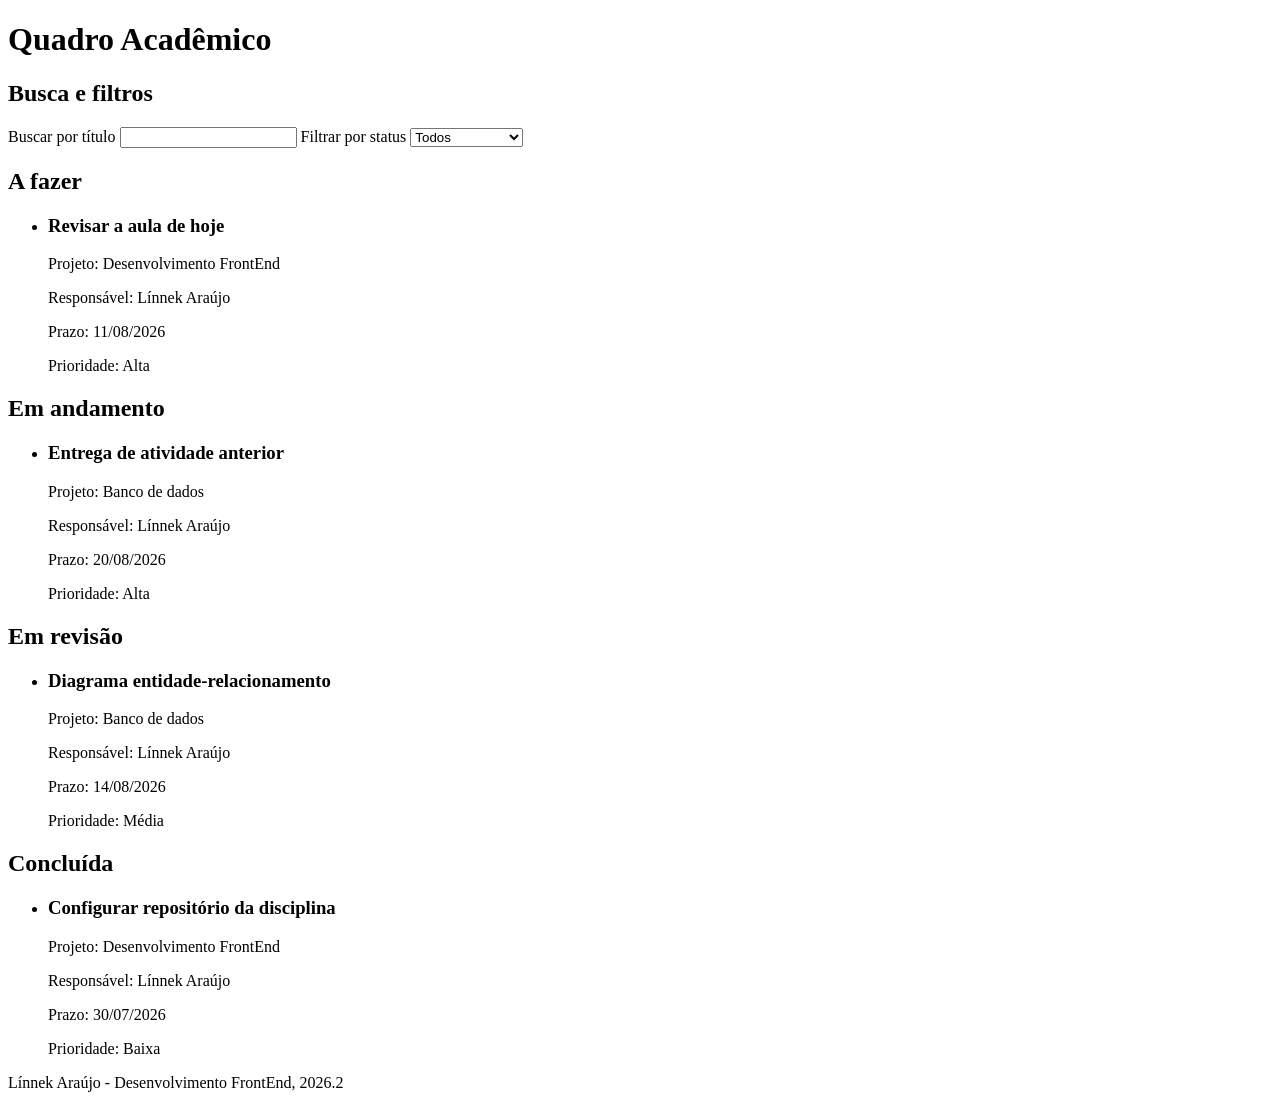
<file: index.html>
<!doctype html>
<html lang="pt-BR">
  <head>
    <meta charset="UTF-8" />
    <meta name="viewport" content="width=device-width, initial-scale=1.0" />
    <title>Quadro Acadêmico — Tarefas de projetos</title>
  </head>
  <body>
    <header>
      <h1>Quadro Acadêmico</h1>
    </header>
    <main>
      <form>
        <h2>Busca e filtros</h2>
        <label for="busca-titulo">Buscar por título</label>
        <input type="search" id="busca-titulo" />
        <label for="filtro-status">Filtrar por status</label>
        <select id="filtro-status">
          <option value="">Todos</option>
          <option value="a-fazer">A fazer</option>
          <option value="em-andamento">Em andamento</option>
          <option value="em-revisao">Em revisão</option>
          <option value="concluida">Concluída</option>
        </select>
      </form>
      <section aria-labelledby="status-a-fazer">
        <h2 id="status-a-fazer">A fazer</h2>
        <ul>
          <li>
            <article>
              <h3>Revisar a aula de hoje</h3>
              <p>Projeto: Desenvolvimento FrontEnd</p>
              <p>Responsável: Línnek Araújo</p>
              <p>Prazo: 11/08/2026</p>
              <p>Prioridade: Alta</p>
            </article>
          </li>
        </ul>
      </section>
      <section aria-labelledby="status-em-andamento">
        <h2 id="status-em-andamento">Em andamento</h2>
        <ul>
          <li>
            <article>
              <h3>Entrega de atividade anterior</h3>
              <p>Projeto: Banco de dados</p>
              <p>Responsável: Línnek Araújo</p>
              <p>Prazo: 20/08/2026</p>
              <p>Prioridade: Alta</p>
            </article>
          </li>
        </ul>
      </section>
      <section aria-labelledby="status-em-revisao">
        <h2 id="status-em-revisao">Em revisão</h2>
        <ul>
          <li>
            <article>
              <h3>Diagrama entidade-relacionamento</h3>
              <p>Projeto: Banco de dados</p>
              <p>Responsável: Línnek Araújo</p>
              <p>Prazo: 14/08/2026</p>
              <p>Prioridade: Média</p>
            </article>
          </li>
        </ul>
      </section>
      <section aria-labelledby="status-concluida">
        <h2 id="status-concluida">Concluída</h2>
        <ul>
          <li>
            <article>
              <h3>Configurar repositório da disciplina</h3>
              <p>Projeto: Desenvolvimento FrontEnd</p>
              <p>Responsável: Línnek Araújo</p>
              <p>Prazo: 30/07/2026</p>
              <p>Prioridade: Baixa</p>
            </article>
          </li>
        </ul>
      </section>
    </main>
    <footer>
      <p>Línnek Araújo - Desenvolvimento FrontEnd, 2026.2</p>
    </footer>
  </body>
</html>
</file>
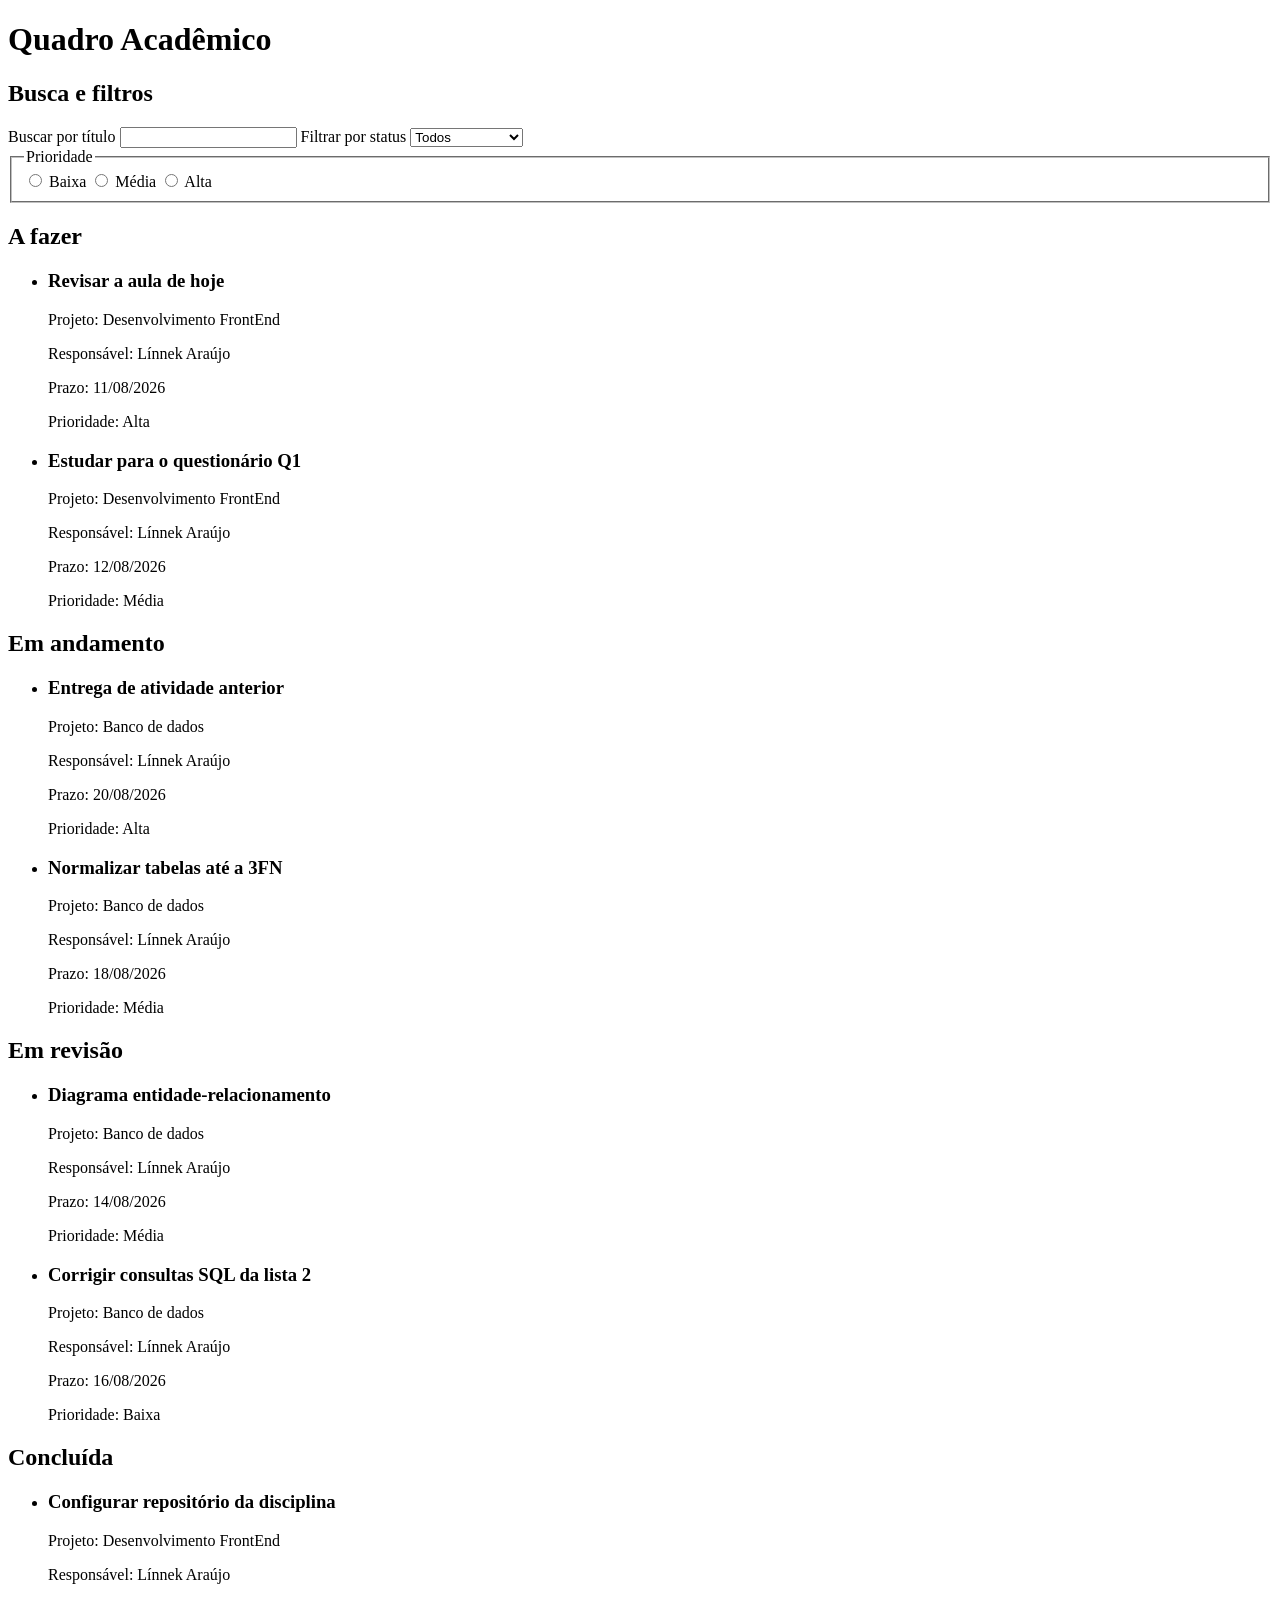
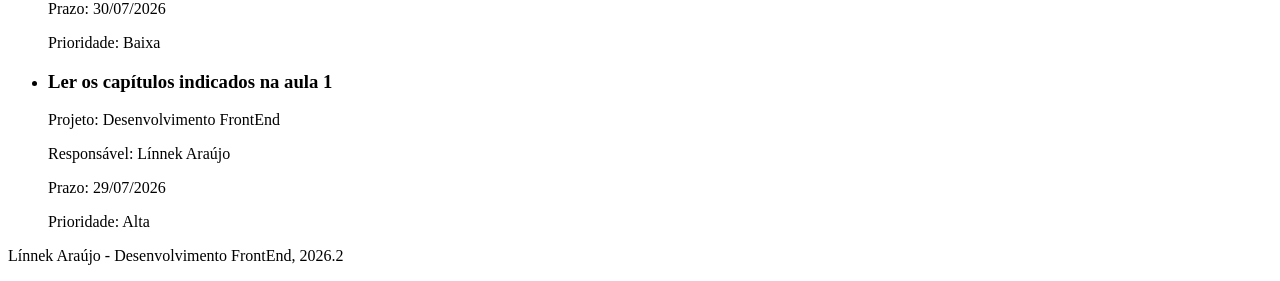
<file: e1/index.html>
<!doctype html>
<html lang="pt-BR">
  <head>
    <meta charset="UTF-8" />
    <meta name="viewport" content="width=device-width, initial-scale=1.0" />
    <title>Quadro Acadêmico — Tarefas de projetos</title>
  </head>
  <body>
    <header>
      <h1>Quadro Acadêmico</h1>
    </header>
    <main>
      <form>
        <h2>Busca e filtros</h2>
        <label for="busca-titulo">Buscar por título</label>
        <input type="search" id="busca-titulo" />
        <label for="filtro-status">Filtrar por status</label>
        <select id="filtro-status">
          <option value="">Todos</option>
          <option value="a-fazer">A fazer</option>
          <option value="em-andamento">Em andamento</option>
          <option value="em-revisao">Em revisão</option>
          <option value="concluida">Concluída</option>
        </select>
        <fieldset>
          <legend>Prioridade</legend>

          <input
            type="radio"
            name="prioridade"
            id="prioridade-baixa"
            value="baixa"
          />
          <label for="prioridade-baixa">Baixa</label>
          <input
            type="radio"
            name="prioridade"
            id="prioridade-media"
            value="media"
          />
          <label for="prioridade-media">Média</label>
          <input
            type="radio"
            name="prioridade"
            id="prioridade-alta"
            value="alta"
          />
          <label for="prioridade-alta">Alta</label>
        </fieldset>
      </form>
      <section aria-labelledby="status-a-fazer">
        <h2 id="status-a-fazer">A fazer</h2>
        <ul>
          <li>
            <article>
              <h3>Revisar a aula de hoje</h3>
              <p>Projeto: Desenvolvimento FrontEnd</p>
              <p>Responsável: Línnek Araújo</p>
              <p>Prazo: 11/08/2026</p>
              <p>Prioridade: Alta</p>
            </article>
          </li>
          <li>
            <article>
              <h3>Estudar para o questionário Q1</h3>
              <p>Projeto: Desenvolvimento FrontEnd</p>
              <p>Responsável: Línnek Araújo</p>
              <p>Prazo: 12/08/2026</p>
              <p>Prioridade: Média</p>
            </article>
          </li>
        </ul>
      </section>
      <section aria-labelledby="status-em-andamento">
        <h2 id="status-em-andamento">Em andamento</h2>
        <ul>
          <li>
            <article>
              <h3>Entrega de atividade anterior</h3>
              <p>Projeto: Banco de dados</p>
              <p>Responsável: Línnek Araújo</p>
              <p>Prazo: 20/08/2026</p>
              <p>Prioridade: Alta</p>
            </article>
          </li>
          <li>
            <article>
              <h3>Normalizar tabelas até a 3FN</h3>
              <p>Projeto: Banco de dados</p>
              <p>Responsável: Línnek Araújo</p>
              <p>Prazo: 18/08/2026</p>
              <p>Prioridade: Média</p>
            </article>
          </li>
        </ul>
      </section>
      <section aria-labelledby="status-em-revisao">
        <h2 id="status-em-revisao">Em revisão</h2>
        <ul>
          <li>
            <article>
              <h3>Diagrama entidade-relacionamento</h3>
              <p>Projeto: Banco de dados</p>
              <p>Responsável: Línnek Araújo</p>
              <p>Prazo: 14/08/2026</p>
              <p>Prioridade: Média</p>
            </article>
          </li>
          <li>
            <article>
              <h3>Corrigir consultas SQL da lista 2</h3>
              <p>Projeto: Banco de dados</p>
              <p>Responsável: Línnek Araújo</p>
              <p>Prazo: 16/08/2026</p>
              <p>Prioridade: Baixa</p>
            </article>
          </li>
        </ul>
      </section>
      <section aria-labelledby="status-concluida">
        <h2 id="status-concluida">Concluída</h2>
        <ul>
          <li>
            <article>
              <h3>Configurar repositório da disciplina</h3>
              <p>Projeto: Desenvolvimento FrontEnd</p>
              <p>Responsável: Línnek Araújo</p>
              <p>Prazo: 30/07/2026</p>
              <p>Prioridade: Baixa</p>
            </article>
          </li>
          <li>
            <article>
              <h3>Ler os capítulos indicados na aula 1</h3>
              <p>Projeto: Desenvolvimento FrontEnd</p>
              <p>Responsável: Línnek Araújo</p>
              <p>Prazo: 29/07/2026</p>
              <p>Prioridade: Alta</p>
            </article>
          </li>
        </ul>
      </section>
    </main>
    <footer>
      <p>Línnek Araújo - Desenvolvimento FrontEnd, 2026.2</p>
    </footer>
  </body>
</html>
</file>
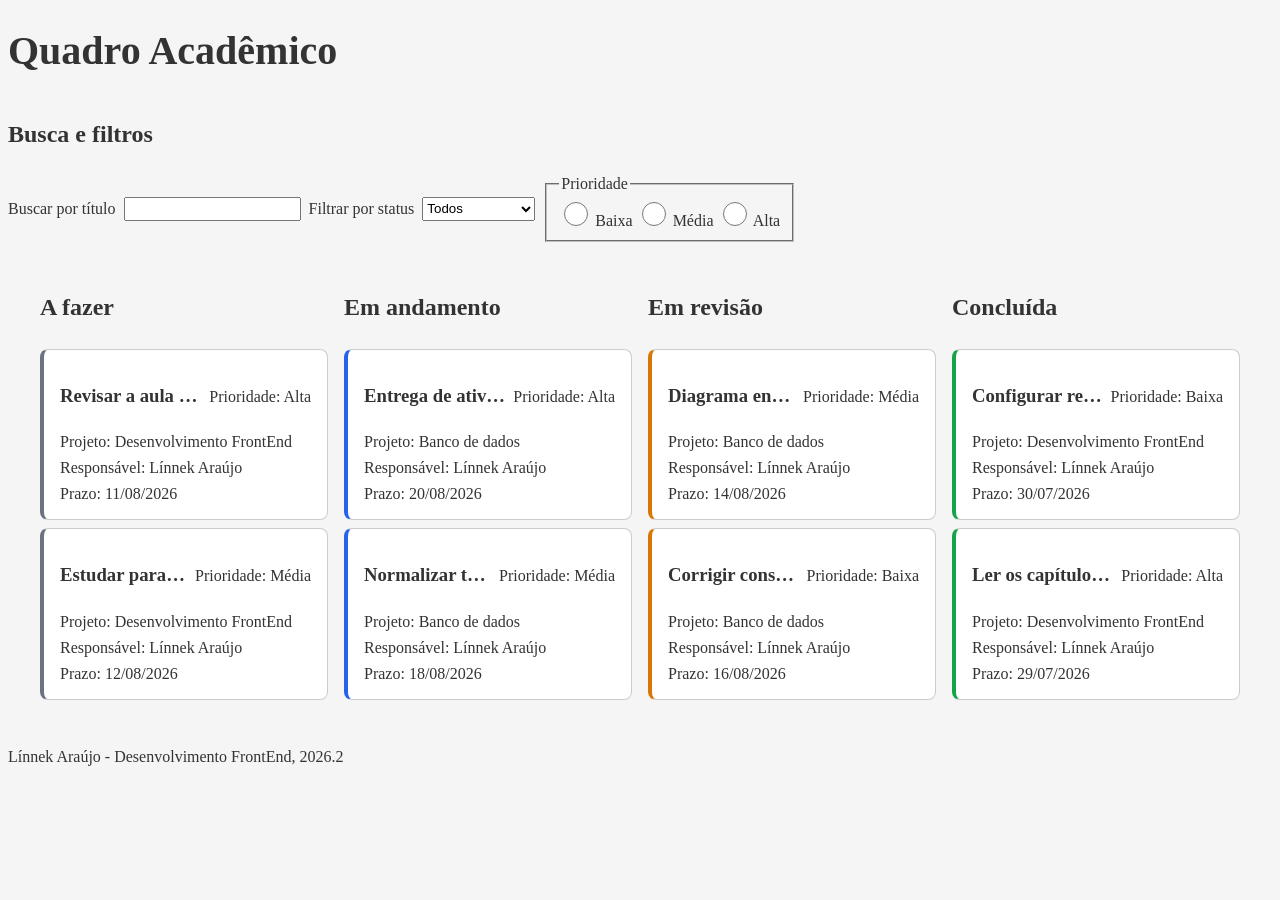
<file: e2/index.html>
<!doctype html>
<html lang="pt-BR">
  <head>
    <meta charset="UTF-8" />
    <meta name="viewport" content="width=device-width, initial-scale=1.0" />
    <link rel="stylesheet" href="css/styles.css" />
    <title>Quadro Acadêmico — Tarefas de projetos</title>
  </head>
  <body>
    <header>
      <h1>Quadro Acadêmico</h1>
    </header>
    <main>
      <form>
        <h2>Busca e filtros</h2>
        <label for="busca-titulo">Buscar por título</label>
        <input type="search" id="busca-titulo" />
        <label for="filtro-status">Filtrar por status</label>
        <select id="filtro-status">
          <option value="">Todos</option>
          <option value="a-fazer">A fazer</option>
          <option value="em-andamento">Em andamento</option>
          <option value="em-revisao">Em revisão</option>
          <option value="concluida">Concluída</option>
        </select>
        <fieldset>
          <legend>Prioridade</legend>

          <input
            type="radio"
            name="prioridade"
            id="prioridade-baixa"
            value="baixa"
          />
          <label for="prioridade-baixa">Baixa</label>
          <input
            type="radio"
            name="prioridade"
            id="prioridade-media"
            value="media"
          />
          <label for="prioridade-media">Média</label>
          <input
            type="radio"
            name="prioridade"
            id="prioridade-alta"
            value="alta"
          />
          <label for="prioridade-alta">Alta</label>
        </fieldset>
      </form>
      <div class="quadro">
        <section aria-labelledby="status-a-fazer" data-status="a-fazer">
          <h2 id="status-a-fazer">A fazer</h2>
          <ul>
            <li>
              <article>
                <div class="cartao-topo">
                  <h3>Revisar a aula de hoje</h3>
                  <p class="prioridade">Prioridade: Alta</p>
                </div>
                <p>Projeto: Desenvolvimento FrontEnd</p>
                <p>Responsável: Línnek Araújo</p>
                <p class="prazo">Prazo: 11/08/2026</p>
              </article>
            </li>
            <li>
              <article>
                <div class="cartao-topo">
                  <h3>Estudar para o questionário Q1</h3>
                  <p class="prioridade">Prioridade: Média</p>
                </div>
                <p>Projeto: Desenvolvimento FrontEnd</p>
                <p>Responsável: Línnek Araújo</p>
                <p class="prazo">Prazo: 12/08/2026</p>
              </article>
            </li>
          </ul>
        </section>
        <section
          aria-labelledby="status-em-andamento"
          data-status="em-andamento"
        >
          <h2 id="status-em-andamento">Em andamento</h2>
          <ul>
            <li>
              <article>
                <div class="cartao-topo">
                  <h3>Entrega de atividade anterior</h3>
                  <p class="prioridade">Prioridade: Alta</p>
                </div>
                <p>Projeto: Banco de dados</p>
                <p>Responsável: Línnek Araújo</p>
                <p class="prazo">Prazo: 20/08/2026</p>
              </article>
            </li>
            <li>
              <article>
                <div class="cartao-topo">
                  <h3>Normalizar tabelas até a 3FN</h3>
                  <p class="prioridade">Prioridade: Média</p>
                </div>
                <p>Projeto: Banco de dados</p>
                <p>Responsável: Línnek Araújo</p>
                <p class="prazo">Prazo: 18/08/2026</p>
              </article>
            </li>
          </ul>
        </section>
        <section aria-labelledby="status-em-revisao" data-status="em-revisao">
          <h2 id="status-em-revisao">Em revisão</h2>
          <ul>
            <li>
              <article>
                <div class="cartao-topo">
                  <h3>Diagrama entidade-relacionamento</h3>
                  <p class="prioridade">Prioridade: Média</p>
                </div>
                <p>Projeto: Banco de dados</p>
                <p>Responsável: Línnek Araújo</p>
                <p class="prazo">Prazo: 14/08/2026</p>
              </article>
            </li>
            <li>
              <article>
                <div class="cartao-topo">
                  <h3>Corrigir consultas SQL da lista 2</h3>
                  <p class="prioridade">Prioridade: Baixa</p>
                </div>
                <p>Projeto: Banco de dados</p>
                <p>Responsável: Línnek Araújo</p>
                <p class="prazo">Prazo: 16/08/2026</p>
              </article>
            </li>
          </ul>
        </section>
        <section aria-labelledby="status-concluida" data-status="concluida">
          <h2 id="status-concluida">Concluída</h2>
          <ul>
            <li>
              <article>
                <div class="cartao-topo">
                  <h3>Configurar repositório da disciplina</h3>
                  <p class="prioridade">Prioridade: Baixa</p>
                </div>
                <p>Projeto: Desenvolvimento FrontEnd</p>
                <p>Responsável: Línnek Araújo</p>
                <p class="prazo">Prazo: 30/07/2026</p>
              </article>
            </li>
            <li>
              <article>
                <div class="cartao-topo">
                  <h3>Ler os capítulos indicados na aula 1</h3>
                  <p class="prioridade">Prioridade: Alta</p>
                </div>
                <p>Projeto: Desenvolvimento FrontEnd</p>
                <p>Responsável: Línnek Araújo</p>
                <p class="prazo">Prazo: 29/07/2026</p>
              </article>
            </li>
          </ul>
        </section>
      </div>
    </main>
    <footer>
      <p>Línnek Araújo - Desenvolvimento FrontEnd, 2026.2</p>
    </footer>
  </body>
</html>
</file>
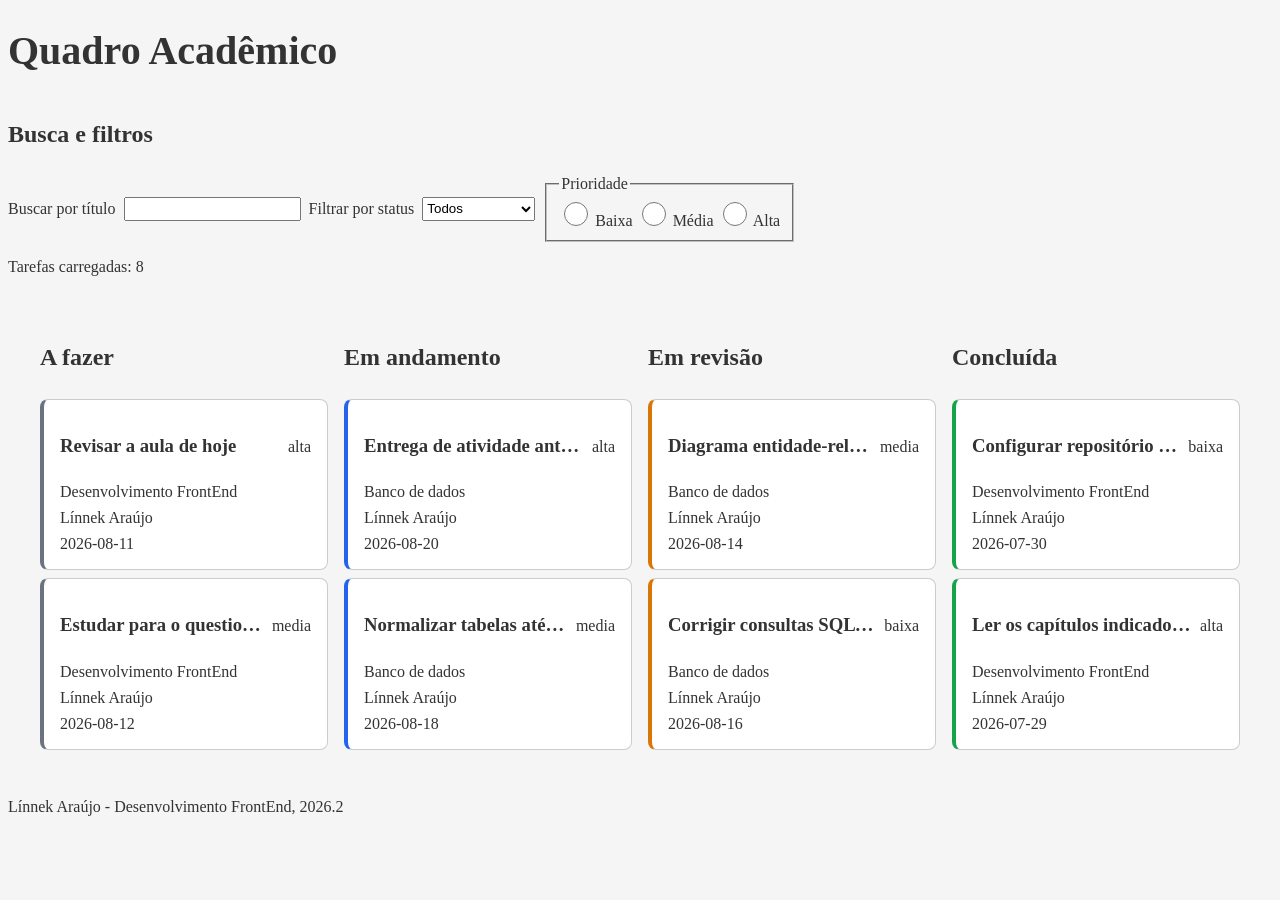
<file: e3/index.html>
<!doctype html>
<html lang="pt-BR">
  <head>
    <meta charset="UTF-8" />
    <meta name="viewport" content="width=device-width, initial-scale=1.0" />
    <link rel="stylesheet" href="css/styles.css" />
    <script src="./js/app.js" type="module"></script>
    <title>Quadro Acadêmico — Tarefas de projetos</title>
  </head>
  <body>
    <header>
      <h1>Quadro Acadêmico</h1>
    </header>
    <main>
      <form>
        <h2>Busca e filtros</h2>
        <label for="busca-titulo">Buscar por título</label>
        <input type="search" id="busca-titulo" />
        <label for="filtro-status">Filtrar por status</label>
        <select id="filtro-status">
          <option value="">Todos</option>
          <option value="a-fazer">A fazer</option>
          <option value="em-andamento">Em andamento</option>
          <option value="em-revisao">Em revisão</option>
          <option value="concluida">Concluída</option>
        </select>
        <fieldset>
          <legend>Prioridade</legend>

          <input
            type="radio"
            name="prioridade"
            id="prioridade-baixa"
            value="baixa"
          />
          <label for="prioridade-baixa">Baixa</label>
          <input
            type="radio"
            name="prioridade"
            id="prioridade-media"
            value="media"
          />
          <label for="prioridade-media">Média</label>
          <input
            type="radio"
            name="prioridade"
            id="prioridade-alta"
            value="alta"
          />
          <label for="prioridade-alta">Alta</label>
        </fieldset>
      </form>
      <p data-estado role="status" aria-live="polite"></p>
      <div class="quadro">
        <section aria-labelledby="status-a-fazer" data-status="a-fazer">
          <h2 id="status-a-fazer">A fazer</h2>
          <ul data-lista-status="a-fazer"></ul>
        </section>
        <section
          aria-labelledby="status-em-andamento"
          data-status="em-andamento"
        >
          <h2 id="status-em-andamento">Em andamento</h2>
          <ul data-lista-status="em-andamento"></ul>
        </section>
        <section aria-labelledby="status-em-revisao" data-status="em-revisao">
          <h2 id="status-em-revisao">Em revisão</h2>
          <ul data-lista-status="em-revisao"></ul>
        </section>
        <section aria-labelledby="status-concluida" data-status="concluida">
          <h2 id="status-concluida">Concluída</h2>
          <ul data-lista-status="concluida"></ul>
        </section>
      </div>
    </main>
    <footer>
      <p>Línnek Araújo - Desenvolvimento FrontEnd, 2026.2</p>
    </footer>
  </body>
</html>
</file>
<file: e2/css/styles.css>
*,
*::before,
*::after {
  box-sizing: border-box;
}

:root {
  --cor-texto: #333;
  --cor-fundo: #f5f5f5;
  --cor-superficie: #fff;
  --cor-borda: #ccc;
  --cor-status-a-fazer: #6b7280;
  --cor-status-em-andamento: #2563eb;
  --cor-status-em-revisao: #d97706;
  --cor-status-concluida: #16a34a;
  --espaco-1: 0.5rem;
  --espaco-2: 1rem;
  --espaco-3: 2rem;
  --raio: 8px;
}

body {
  color: var(--cor-texto);
  background-color: var(--cor-fundo);
}

.quadro {
  display: grid;
  grid-template-columns: repeat(auto-fit, minmax(min(220px, 100%), 1fr));
  gap: var(--espaco-2);
  padding: var(--espaco-3);
}

[data-status] {
  display: flex;
  flex-direction: column;
  gap: var(--espaco-1);
  min-width: 0;
}

[data-status='a-fazer'] {
  --cor-status: var(--cor-status-a-fazer);
}

[data-status='em-andamento'] {
  --cor-status: var(--cor-status-em-andamento);
}

[data-status='em-revisao'] {
  --cor-status: var(--cor-status-em-revisao);
}

[data-status='concluida'] {
  --cor-status: var(--cor-status-concluida);
}

article {
  background-color: var(--cor-superficie);
  border: 1px solid var(--cor-borda);
  border-left: 4px solid var(--cor-status);
  border-radius: var(--raio);
  padding: var(--espaco-2);
  display: flex;
  flex-direction: column;
  gap: var(--espaco-1);
}

article p {
  margin: 0;
}

ul {
  list-style: none;
  margin: 0;
  padding: 0;
  display: flex;
  flex-direction: column;
  gap: var(--espaco-1);
}

.prazo {
  margin-top: auto;
}

h1 {
  font-size: clamp(1.5rem, 1rem + 2vw, 2.5rem);
}

h3 {
  min-width: 0;
  overflow: hidden;
  text-overflow: ellipsis;
  white-space: nowrap;
}

.cartao-topo {
  display: flex;
  align-items: baseline;
  gap: var(--espaco-1);
}

.cartao-topo h3 {
  flex: 1;
}

.prioridade {
  flex: none;
}

form {
  display: flex;
  flex-direction: column;
  gap: var(--espaco-1);
}

input[type='search'],
select {
  min-height: 24px;
}

input[type='radio'] {
  width: 24px;
  height: 24px;
}

:focus-visible {
  outline: 2px solid var(--cor-status-em-andamento);
  outline-offset: 2px;
}

/* Ponto de quebra: acima de 700px o campo de busca fica mais largo
   que qualquer título de tarefa, desperdiçando espaço horizontal.
   Os controles passam a ficar lado a lado. */
@media (min-width: 700px) {
  form {
    flex-direction: row;
    flex-wrap: wrap;
    align-items: center;
  }
  form h2 {
    width: 100%;
  }
}
</file>
<file: e3/css/styles.css>
*,
*::before,
*::after {
  box-sizing: border-box;
}

:root {
  --cor-texto: #333;
  --cor-fundo: #f5f5f5;
  --cor-superficie: #fff;
  --cor-borda: #ccc;
  --cor-status-a-fazer: #6b7280;
  --cor-status-em-andamento: #2563eb;
  --cor-status-em-revisao: #d97706;
  --cor-status-concluida: #16a34a;
  --espaco-1: 0.5rem;
  --espaco-2: 1rem;
  --espaco-3: 2rem;
  --raio: 8px;
}

body {
  color: var(--cor-texto);
  background-color: var(--cor-fundo);
}

.quadro {
  display: grid;
  grid-template-columns: repeat(auto-fit, minmax(min(220px, 100%), 1fr));
  gap: var(--espaco-2);
  padding: var(--espaco-3);
}

[data-status] {
  display: flex;
  flex-direction: column;
  gap: var(--espaco-1);
  min-width: 0;
}

[data-status='a-fazer'] {
  --cor-status: var(--cor-status-a-fazer);
}

[data-status='em-andamento'] {
  --cor-status: var(--cor-status-em-andamento);
}

[data-status='em-revisao'] {
  --cor-status: var(--cor-status-em-revisao);
}

[data-status='concluida'] {
  --cor-status: var(--cor-status-concluida);
}

article {
  background-color: var(--cor-superficie);
  border: 1px solid var(--cor-borda);
  border-left: 4px solid var(--cor-status);
  border-radius: var(--raio);
  padding: var(--espaco-2);
  display: flex;
  flex-direction: column;
  gap: var(--espaco-1);
}

article p {
  margin: 0;
}

ul {
  list-style: none;
  margin: 0;
  padding: 0;
  display: flex;
  flex-direction: column;
  gap: var(--espaco-1);
}

.prazo {
  margin-top: auto;
}

h1 {
  font-size: clamp(1.5rem, 1rem + 2vw, 2.5rem);
}

h3 {
  min-width: 0;
  overflow: hidden;
  text-overflow: ellipsis;
  white-space: nowrap;
}

.cartao-topo {
  display: flex;
  align-items: baseline;
  gap: var(--espaco-1);
}

.cartao-topo h3 {
  flex: 1;
}

.prioridade {
  flex: none;
}

form {
  display: flex;
  flex-direction: column;
  gap: var(--espaco-1);
}

input[type='search'],
select {
  min-height: 24px;
}

input[type='radio'] {
  width: 24px;
  height: 24px;
}

:focus-visible {
  outline: 2px solid var(--cor-status-em-andamento);
  outline-offset: 2px;
}

/* Ponto de quebra: acima de 700px o campo de busca fica mais largo
   que qualquer título de tarefa, desperdiçando espaço horizontal.
   Os controles passam a ficar lado a lado. */
@media (min-width: 700px) {
  form {
    flex-direction: row;
    flex-wrap: wrap;
    align-items: center;
  }
  form h2 {
    width: 100%;
  }
}
</file>
